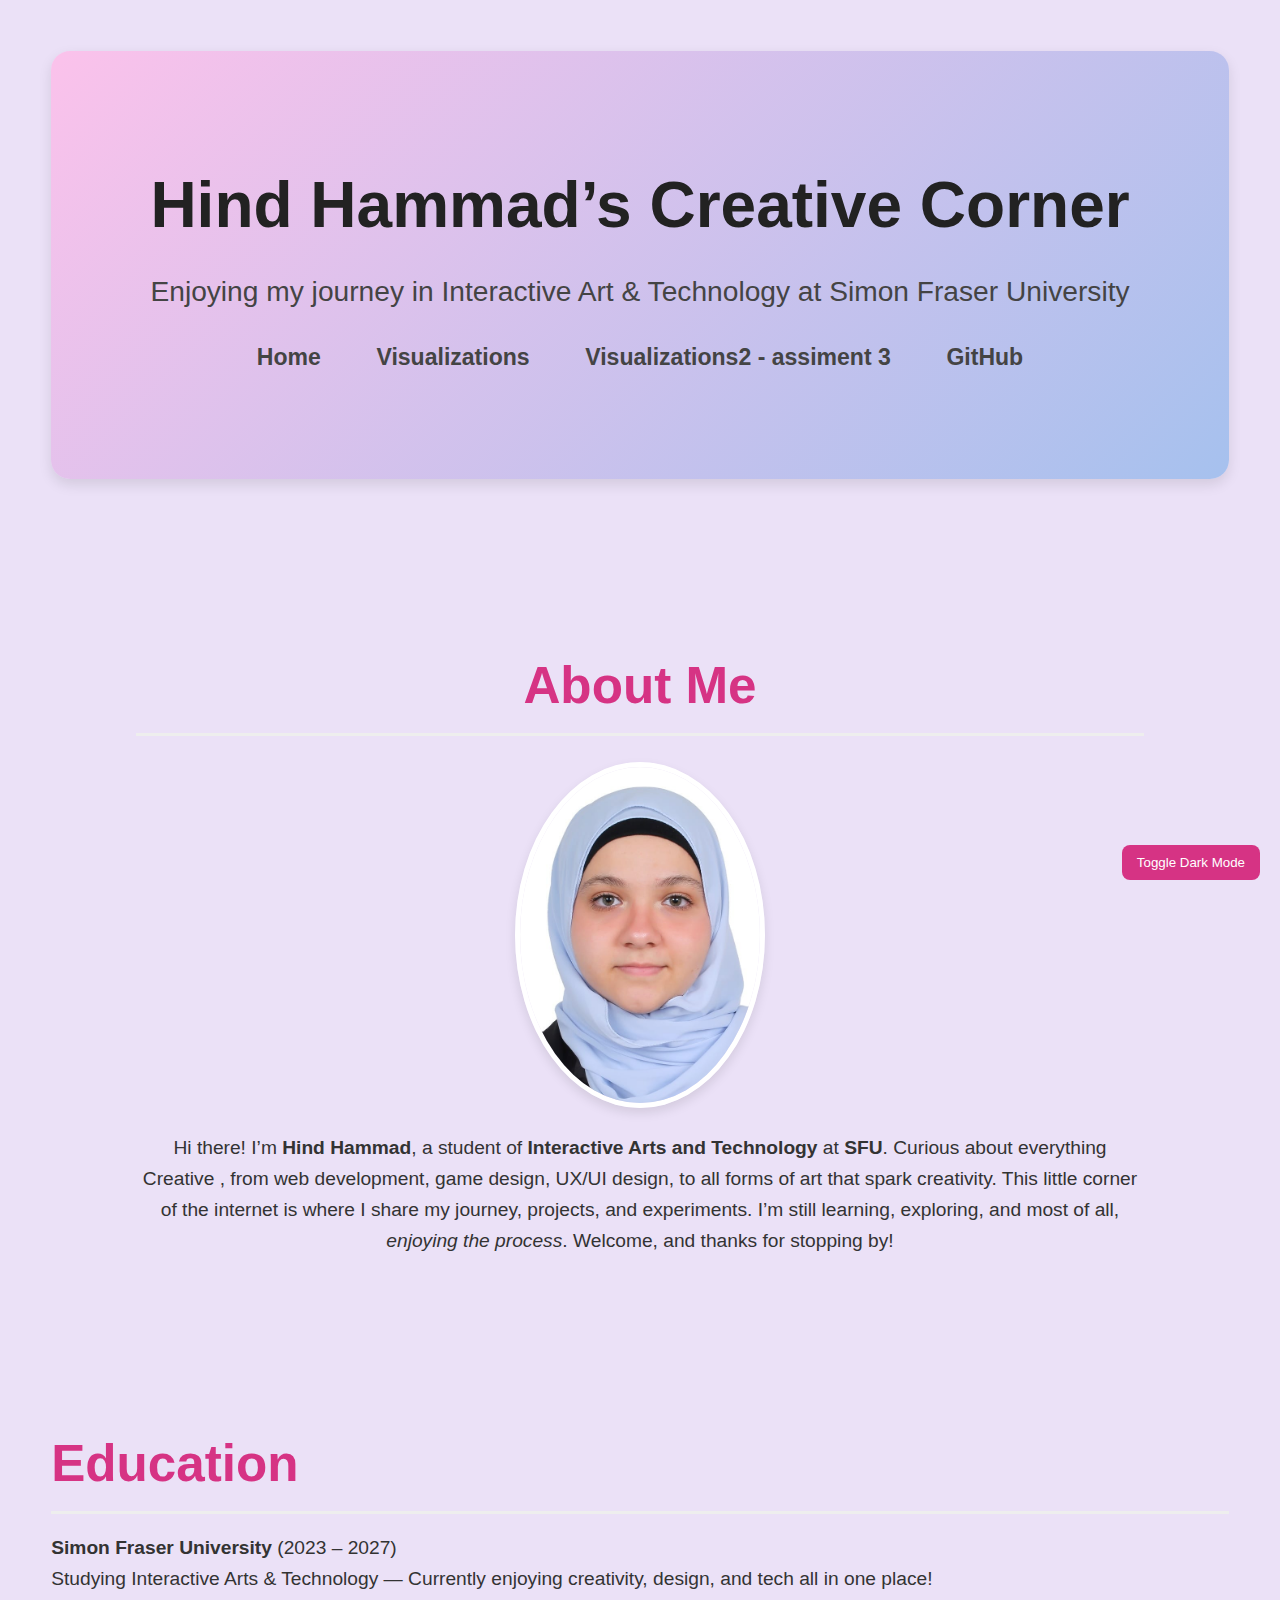
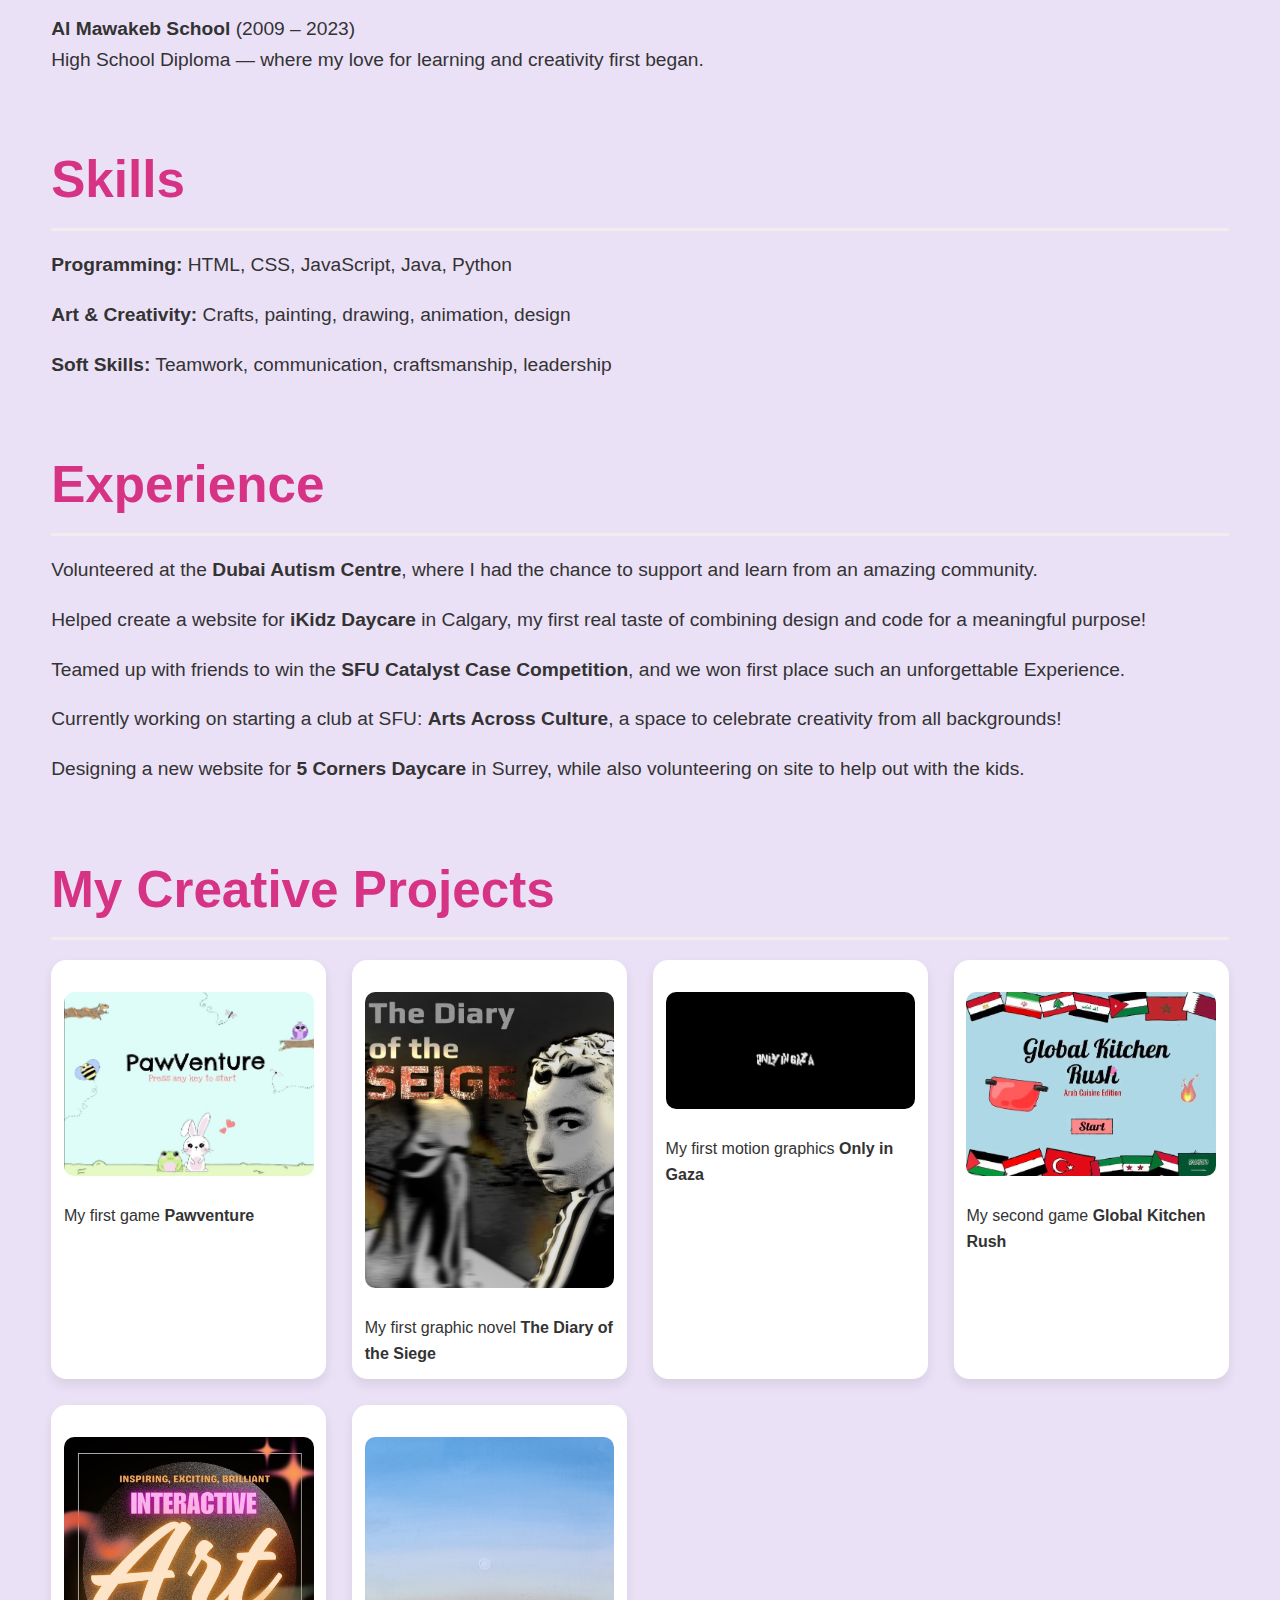
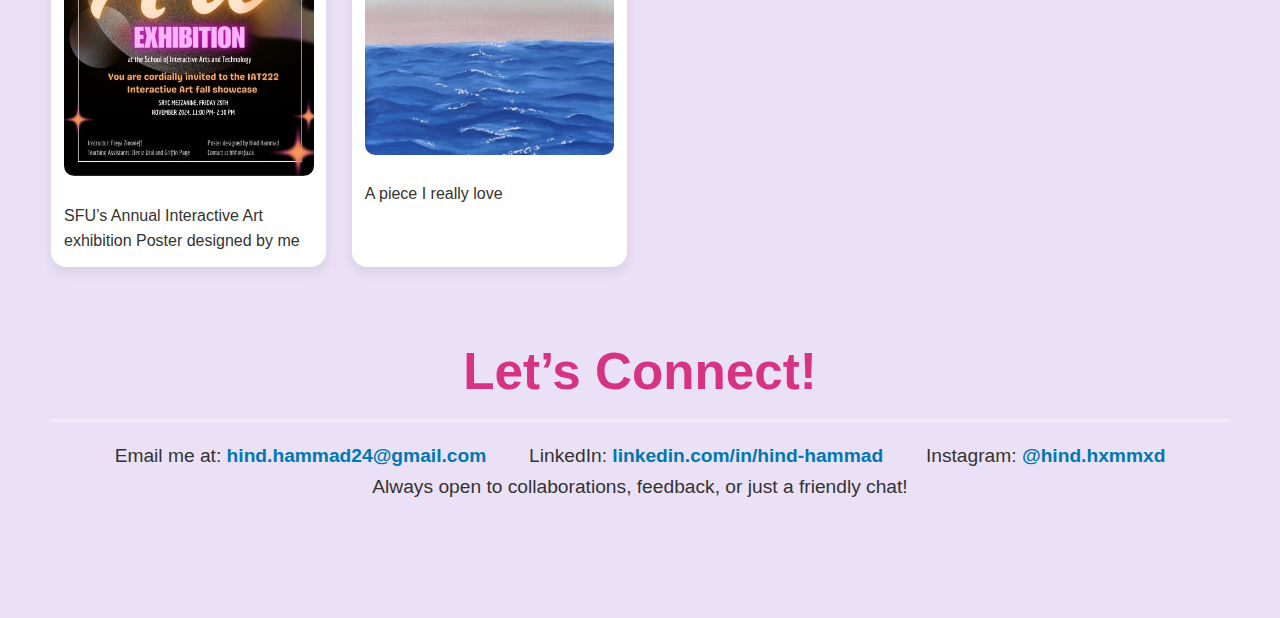
<file: index.html>
<!-- 
  Resources:
  I used IAT 235 class notes where we learned HTML I also refered back to this 
  https://www.w3schools.com/html/html_classes.asp specially for the classes and id as 
  i completely forgot these. Other than that i also just watched the labs. I occasionally 
  searched up things like what is the best way to represent lists. 
-->

<!DOCTYPE html>
<html lang="en">
<head>
  <meta charset="UTF-8">
  <meta name="viewport" content="width=device-width, initial-scale=1.0">
  <title>Hind Hammad’s Creative Corner</title>
  <link rel="stylesheet" href="style.css">
  <script src="main.js" defer></script>
</head>
<body>
  <!-- Personal introduction -->
  <!-- Header: (page title and currrent status) -->
  <header>
    <h1>Hind Hammad’s Creative Corner</h1>
    <p>Enjoying my journey in Interactive Art & Technology at Simon Fraser University </p>
    <nav>
      <a href="index.html">Home</a>
      <a href="visualizations.html">Visualizations</a>
      <a href="visualization2.html">Visualizations2 - assiment 3</a>
      <a href="https://github.com/hindhammad24" target="_blank">GitHub</a>
    </nav>
  </header>

  <!-- Main: (who i am and my intrestes breifly and humble welcome) -->
  <main>
    <!-- Personal Intro -->
    <section class="about-me">
      <h2>About Me</h2>
       <img src="Images/me.jpg" alt="This is me!!!" class="profile-pic">
      <p>Hi there! I’m <strong>Hind Hammad</strong>, a student of <strong>Interactive Arts and Technology</strong> at <strong>SFU</strong>.  
        Curious about everything Creative , from web development, game design, UX/UI design, to all forms of art that spark creativity.  
        This little corner of the internet is where I share my journey, projects, and experiments. I’m still learning, exploring, and most of all, <em>enjoying the process</em>.  
        Welcome, and thanks for stopping by!</p>
    </section>

    <!-- Education -->
    <section>
        <h2>Education</h2>
            <ul>
                <li>
                    <strong>Simon Fraser University</strong> (2023 – 2027)
                    <p>Studying Interactive Arts & Technology — Currently enjoying creativity, design, and tech all in one place!</p>
                </li>
                <li>
                    <strong>Al Mawakeb School</strong> (2009 – 2023)
                    <p>High School Diploma — where my love for learning and creativity first began.</p>
                </li>
            </ul>
    </section>

    <!-- Skills -->
    <section>
        <h2>Skills</h2>
        <ul>
            <li><strong>Programming:</strong> HTML, CSS, JavaScript, Java, Python</li>
            <li><strong>Art & Creativity:</strong> Crafts, painting, drawing, animation, design</li>
            <li><strong>Soft Skills:</strong> Teamwork, communication, craftsmanship, leadership</li>
        </ul>
    </section>

    <!-- Experience -->
    <section>
        <h2>Experience</h2>
            <ul>
                <li> Volunteered at the <strong>Dubai Autism Centre</strong>, where I had the chance to support and learn from an amazing community.</li>
                <li> Helped create a website for <strong>iKidz Daycare</strong> in Calgary, my first real taste of combining design and code for a meaningful purpose!</li>
                <li> Teamed up with friends to win the <strong>SFU Catalyst Case Competition</strong>, and we won first place such an unforgettable Experience.</li>
                <li> Currently working on starting a club at SFU: <strong>Arts Across Culture</strong>, a space to celebrate creativity from all backgrounds!</li>
                <li> Designing a new website for <strong>5 Corners Daycare</strong> in Surrey, while also volunteering on site to help out with the kids.</li>
            </ul>
    </section>

    <!-- Images (my projects linked to where i actually shared them ) -->
    <section>
        <h2>My Creative Projects</h2>
            <div class="projects">
                <figure>
                    <a href="https://www.sfu.ca/siat/showcase/spring-2025-project-showcase/iat-167-pawventure.html" target="_blank">
                        <img src="Images/game1.jpg" alt="My first game: Pawventure">
                    </a>
                    <figcaption> My first game  <strong>Pawventure</strong></figcaption>
                </figure>

                <figure>
                    <a href="https://www.sfu.ca/siat/showcase/spring-2024-project-showcase/iat-100-the-diary-of-the-siege.html" target="_blank">
                        <img src="Images/novel.jpg" alt="My first graphic novel">
                    </a>
                    <figcaption> My first graphic novel <strong>The Diary of the Siege</strong></figcaption>
                </figure>

                <figure>
                    <a href="https://youtu.be/k_Z9XBu7EhI" target="_blank">
                        <img src="Images/motion.jpg" alt="Motion graphics project Only in Gaza">
                    </a>
                    <figcaption> My first motion graphics <strong>Only in Gaza</strong></figcaption>
                </figure>

                <figure>
                    <a href="https://vault.sfu.ca/index.php/s/BB2jJjGmpsr9g8S" target="_blank">
                    <img src="Images/game2.jpg" alt="My second game Global Kitchen Rush">
                    </a>
                    <figcaption>My second game  <strong>Global Kitchen Rush</strong></figcaption>
                </figure>

                <figure>
                    <img src="Images/poster.jpg" alt="Poster featured in school art exhibition">
                    <figcaption> SFU’s Annual Interactive Art exhibition Poster designed by me</figcaption>
                </figure>

                <figure>
                    <img src="Images/mine.jpg" alt="One of my favorite artworks">
                    <figcaption>A piece I really love</figcaption>
                </figure>
            </div>
    </section>

    <!-- Contact -->
    <section class="contact">
        <h2>Let’s Connect!</h2>
        <p>Email me at: <a href="mailto:hind.hammad24@gmail.com">hind.hammad24@gmail.com</a></p>
        <p>LinkedIn: <a href="https://linkedin.com/in/hind-hammad" target="_blank">linkedin.com/in/hind-hammad</a></p>
        <p>Instagram: <a href="https://instagram.com/hind.hxmmxd" target="_blank">@hind.hxmmxd</a></p>
        <p>Always open to collaborations, feedback, or just a friendly chat!</p>
    </section>

</body>
</html>
</file>
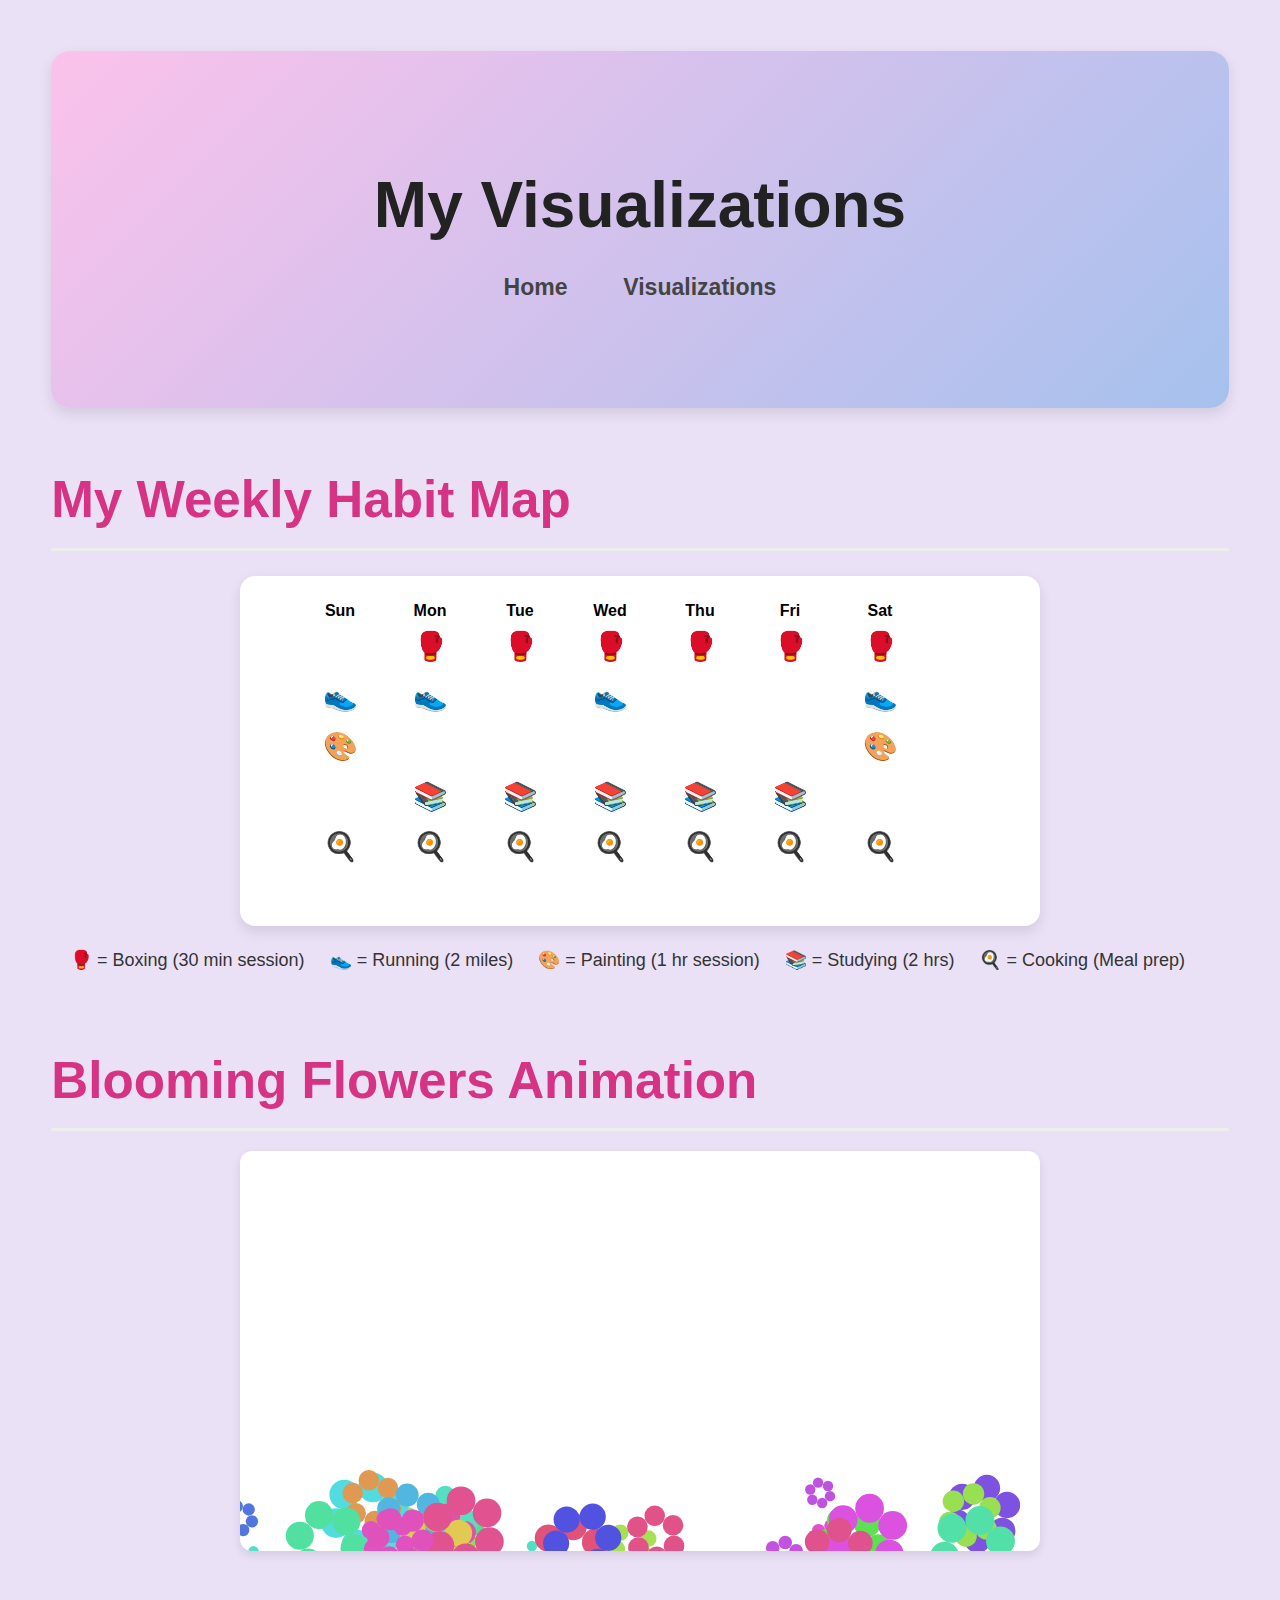
<file: visualizations.html>
<!-- 
  Resources used for this page:
  1. W3Schools HTML5 SVG: https://www.w3schools.com/html/html5_svg.asp
  2. MDN SVG documentation: https://developer.mozilla.org/en-US/docs/Web/SVG
  3. StackOverflow flower drawing example: https://stackoverflow.com/questions/46738188/draw-a-flower-using-canvas-and-a-loop
-->

<!DOCTYPE html>
<html lang="en">
<head>
  <meta charset="UTF-8">
  <meta name="viewport" content="width=device-width, initial-scale=1.0">
  <title>My Visualizations</title>
  <link rel="stylesheet" href="style.css">
  <script src="vis.js" defer></script>
</head>
<body>
  <header>
    <h1>My Visualizations</h1>
    <nav>
      <a href="index.html">Home</a>
      <a href="visualizations.html" class="active">Visualizations</a>
    </nav>
  </header>

  <main>
    <!-- Visualization 1: Habit Map -->
    <section>
        <h2>My Weekly Habit Map</h2>
            <div class="habit-container">
                <svg id="habitMap" width="800" height="350"></svg>
            </div>
            <div id="legend"> 
            </div>
    </section>


    <section>
        <h2>Blooming Flowers Animation</h2>
        <svg id="flowerCanvas" width="800" height="400" style="background:white; display:block; margin:0 auto; border-radius:12px; box-shadow:0 4px 10px rgba(0,0,0,0.1);"></svg>
    </section>
  </main>
</body>
</html>
</file>
<file: style.css>
/*
  Resources:
  Again i mostly used IAT 235 class notes and alot of W3Schools CSS: https://www.w3schools.com/css/
  for General CSS concepts and properties that i forgot 
  But mainly i used this link for CSS Gradients. https://www.w3schools.com/css/css3_gradients.asp
  You can see where i used it in the header background gradient.
  I also saw this CSS Box Shadows on  https://www.w3schools.com/css/css3_shadows.asp
  Applied to header, projects, and profile pic for cool effects
  But for the most part i used this toturial for CSS :hover 
  https://developer.mozilla.org/en-US/docs/Web/CSS/:hover
*/


* {
  margin: 0;
  padding: 0;
  box-sizing: border-box;
}

/* Body styling */
body {
  font-family: "Segoe UI", Tahoma, Geneva, Verdana, sans-serif;
  background-color: #ebe1f7;
  color: #333;
  line-height: 1.6;
  padding: 4vw;
}

/* Header */
header {
  text-align: center;
  padding: 8vw 4vw;
  background: linear-gradient(135deg, #fbc2eb, #a6c1ee);
  border-radius: 1.5vw;
  margin-bottom: 4vw;
  box-shadow: 0 0.4vw 1vw rgba(0,0,0,0.1);
}

header h1 {
  font-size: 5vw;
  color: #222;
  margin-bottom: 1vw;
}

header p {
  font-size: 2.2vw;
  color: #444;
  margin-bottom: 2vw;
}

header nav a {
  margin: 0 2vw;
  text-decoration: none;
  font-weight: bold;
  color: #444;
  transition: color 0.3s ease;
  font-size: 1.8vw;
}

header nav a:hover {
  color: #d63384;
}

/* Sections */
section {
  margin-bottom: 5vw;
}

h2 {
  margin-bottom: 1.5vw;
  color: #d63384;
  font-size: 4vw;
  border-bottom: 0.3vw solid #eee;
  padding-bottom: 0.5vw;
}

/* About Me */
.about-me {
  text-align: center;
  padding: 8vw 2vw;
  margin: 5vw auto;
  max-width: 90%;
}

.profile-pic {
  display: block;
  margin: 2vw auto;
  width: 30vw;
  max-width: 250px;
  height: auto;
  border-radius: 50%;
  object-fit: cover;
  border: 0.4vw solid #fff;
  box-shadow: 0 0.4vw 0.8vw rgba(0,0,0,0.1);
}

.about-me p {
  text-align: center;
  font-size: 1.5vw;
  line-height: 1.6;
  margin-top: 1.5vw;
}

/* General section images NOT the profile pic */
section img {
  border-radius: 1vw;
  margin: 1.5vw 0;
  width: 100%;
  height: auto;
}

/* Education + Skills */
ul {
  list-style: none;
  padding-left: 0;
}

ul li {
  margin-bottom: 1.5vw;
  font-size: 1.5vw;
}

/* Projects Grid */
.projects {
  display: grid;
  grid-template-columns: repeat(auto-fit, minmax(20vw, 1fr));
  gap: 2vw;
}

.projects figure {
  background: #fff;
  border-radius: 1.2vw;
  padding: 1vw;
  box-shadow: 0 0.4vw 0.8vw rgba(0,0,0,0.08);
  transition: transform 0.3s ease, box-shadow 0.3s ease;
}

.projects figure:hover {
  transform: translateY(-0.5vw);
  box-shadow: 0 0.6vw 1.2vw rgba(0,0,0,0.15);
}

.projects img {
  width: 100%;
  border-radius: 0.8vw;
}

/* Contact */
.contact {
  text-align: center;
  margin: 5vw auto;
}

.contact p {
  display: inline-block;   
  margin: 0 1.5vw;          
  font-size: 1.5vw;      
}

.contact a {
  color: #0077b5;
  font-weight: bold;
  text-decoration: none;
}

.contact a:hover {
  text-decoration: underline;
  color: #d63384;
}

/* Dark mode */
.dark-mode {
  background-color: #222;
  color: #f8f8f8;
}

.dark-mode header {
  background: linear-gradient(135deg, #546b9e, #b7699f);
}

.dark-mode a {
  color: #ffccff;
}

/* Habit container and legend */
.habit-container {
  display: flex;
  justify-content: center; 
  margin-top: 2vw;
}

#habitMap {
  background-color: white; 
  border-radius: 1.2vw;
  box-shadow: 0 0.4vw 1vw rgba(0,0,0,0.1);
}

#legend {
  text-align: center;
  margin-top: 1.5vw;
  font-size: 1.5vw; 
}

#legend span {
  margin-right: 1.5vw; 
}

/* Responsive */
@media (max-width: 768px) {
  header h1 {
    font-size: 8vw;
  }

  header p, header nav a {
    font-size: 4vw;
  }

  h2 {
    font-size: 6vw;
  }

  .about-me p, ul li, .contact p {
    font-size: 3.5vw;
  }

  .projects {
    grid-template-columns: 1fr;
    gap: 4vw;
  }

  .profile-pic {
    width: 50vw;
    border-width: 0.8vw;
  }
}
</file>
